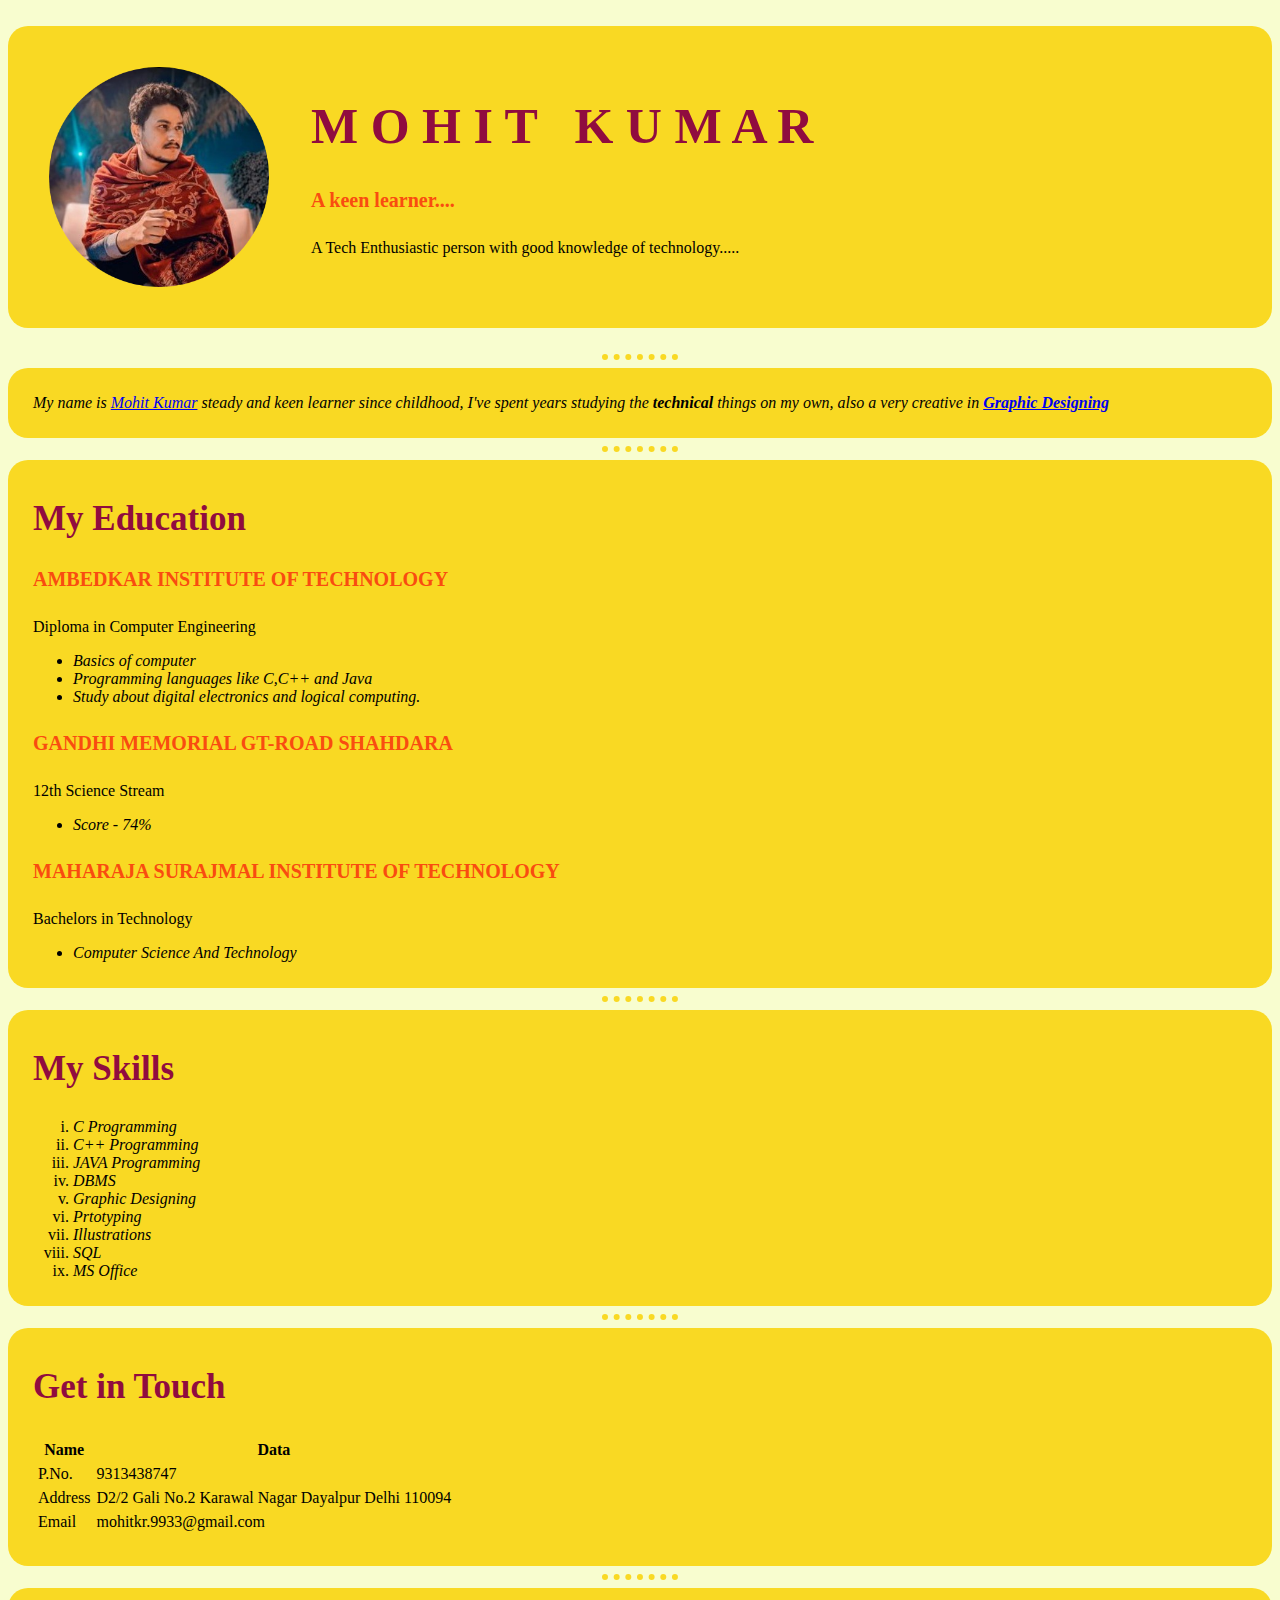
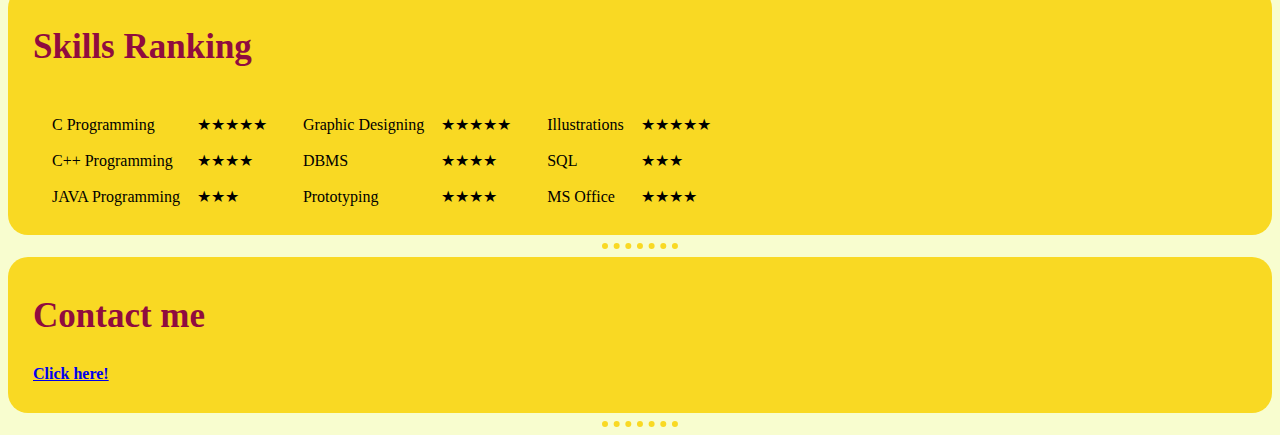
<file: index.html>
<html>
   <br>
   <head>
      <title>
         My Portfolio
      </title>
      <meta charset="utf-8">
      <meta name="viewport" content="width=device-width, initial-scale=1">
      <link rel="stylesheet" href="css/styles.css">
   </head>
      <body>
	  <div class="head1">
         <table cellspacing="40">
            <tr>
               <td>
                  <img src="avat.png" alt="avatar" style="width: 220; height: 220;">
               </td>
               <td>
                  <h1> M O H I T &nbsp; K U M A R</h1>
         <h4>
            A keen learner....
         </h4>
         <p>A Tech Enthusiastic person with good knowledge of technology.....</p>
               </td>
            </tr>
         </table>
		 </div>
      </body>
   <br>
   <hr>
   <div class="abt">
   <p>
      <em>
      My name is <a href="https://www.instagram.com/mkk.guru/">Mohit Kumar</a> steady and keen
      learner since childhood, I've spent years
      studying the <strong> technical </strong>things on my own,
      also a very creative in <strong><a href="https://t.me/wallsaurora">Graphic Designing</a> </strong>
      </em>
   </p>
   </div>
   <hr>
   <div class="bod1">
   <h2> My Education </h2>
   <p>
   <h4><strong>AMBEDKAR INSTITUTE OF
      TECHNOLOGY</strong>
   </h4>
   Diploma in Computer
   Engineering <br>
   <em>
     <ul> <li> Basics of computer <br></li>
      <li> Programming languages like C,C++ and Java <br> </li>
      <li>Study about digital electronics and logical
         computing. 
      </li> </ul>
   </em>
   <h4><strong>GANDHI MEMORIAL GT-ROAD
      SHAHDARA</strong>
   </h4>
   12th Science Stream <br>
   <ul><li><em>Score - 74%</em></li> </ul>
   <h4><strong>MAHARAJA SURAJMAL INSTITUTE OF TECHNOLOGY</strong></h4>
   Bachelors in Technology
  <ul> <li><em>Computer Science And Technology</em></li> </ul>
   </p>
   </div>
   <hr>
	<div class="bod2">
   <h2>My Skills</h2>
   <p>
    <ol type="i">
    <li><em> C Programming</em></li>
    <li><em>C++ Programming</em></li>
    <li><em>JAVA Programming</em></li>
    <li><em>DBMS</em></l>
    <li><em>Graphic Designing</em></li>
    <li><em>Prtotyping</em></li>
    <li><em>Illustrations</em></li>
    <li><em>SQL</em></li>
    <li><em>MS Office</em></li>
</ol>
	</div>
   <hr>
   <div class="bod3">
   <h2>Get in Touch</h2>
   <table cellspacing="4" >
      <thead>
         <tr>
            <th>
               Name
            </th>
            <th>
               Data
            </th>
         </tr>
      </thead>
      <tr>
         <td>
            P.No.
         </td>
         <td>
            9313438747
         </td>
      </tr>
      <tr>
         <td>
            Address
         </td>
         <td>
            D2/2 Gali No.2 Karawal Nagar
            Dayalpur Delhi 110094
         </td>
      </tr>
      <tr>
         <td>
            Email
         </td>
         <td>
            mohitkr.9933@gmail.com
         </td>
      </tr>
   </table>
   </div>
   <hr>
   <div class="bod4">
   <h2>Skills Ranking</h2>
   <table>
      <tr>
         <td>
   <table cellspacing="15">
      <tr>
         <td>
            C Programming
         </td>
         <td>
            ★★★★★
         </td>
         <tr>
            <td>
               C++ Programming
            </td>
            <td>
               ★★★★
            </td>
         </tr>
         <tr>
            <td>
               JAVA Programming
            </td>
            <td>
               ★★★
            </td>
         </tr>
      </tr>
   </table>
</td>
<td>
   <table cellspacing="15">
      <tr>
         <td>
            Graphic Designing
         </td>
         <td>
            ★★★★★
         </td>
         <tr>
            <td>
               DBMS
            </td>
            <td>
               ★★★★
            </td>
         </tr>
         <tr>
            <td>
               Prototyping
            </td>
            <td>
               ★★★★
            </td>
         </tr>
      </tr>
   </table>
</td>
<td>
   <table cellspacing="15">
      <tr>
         <td>
            Illustrations
         </td>
         <td>
            ★★★★★
         </td>
         <tr>
            <td>
               SQL
            </td>
            <td>
               ★★★
            </td>
         </tr>
         <tr>
            <td>
               MS Office
            </td>
            <td>
               ★★★★
            </td>
         </tr>
      </tr>
   </table>
</td>
</tr>
</table>
</div>
<hr>
<div class="bod5">
<h2>Contact me</h2>
<a href="contact.html" target="_blank"><strong>Click here!</strong></a>
</div>
<hr>
</html>
</file>
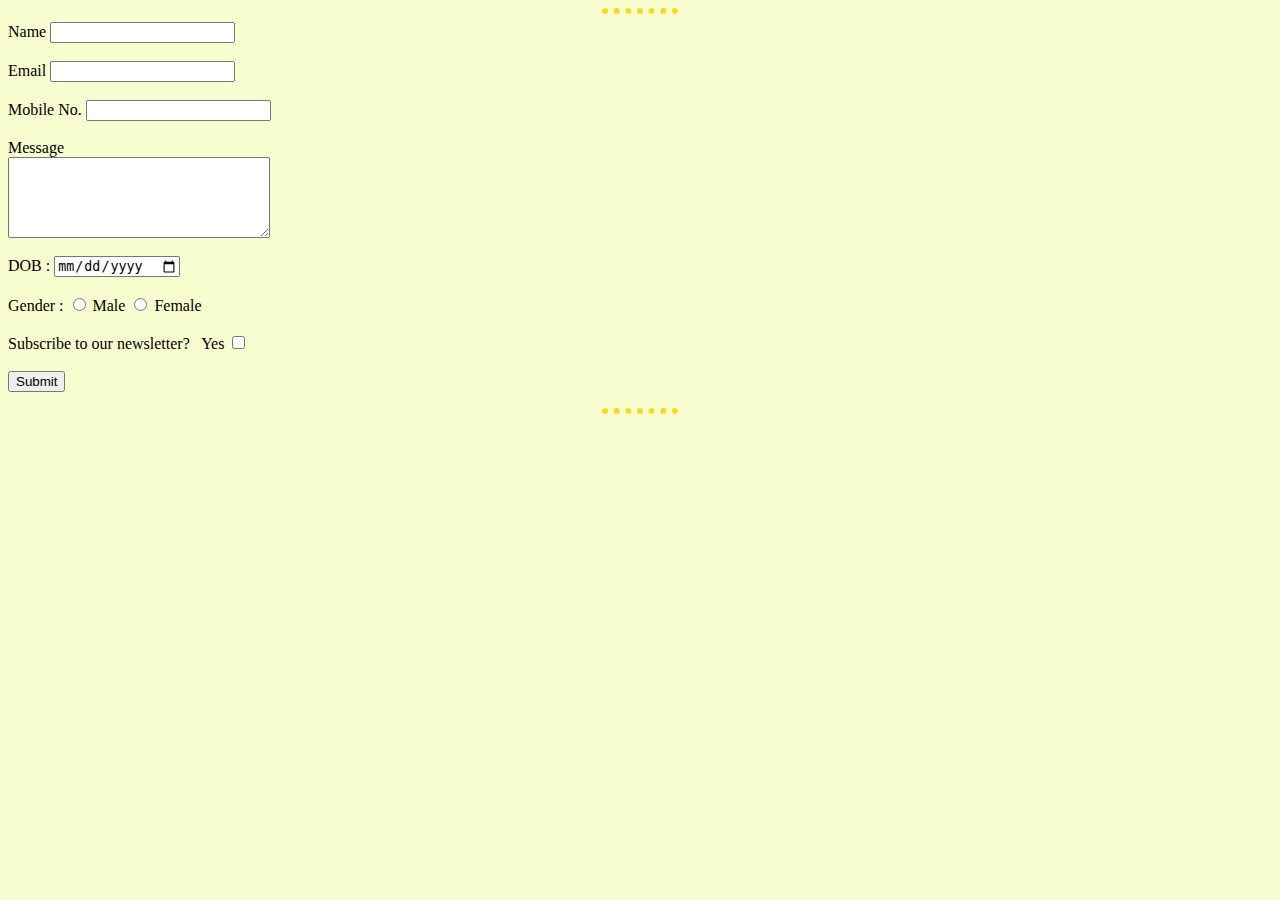
<file: contact.html>
<html>
    <head>
        <meta name="viewport" content="width=device-width, initial-scale=1">
        <title>
            Contact
        </title>
         <link rel="stylesheet" href="css/styles.css">
    </head>
    <body>
        <hr size="4">
        <form action="mailto:mohitkr9933@gmail.com">
            <label for="">Name</label>
            <input type="text"> <br><br>
            <label for="">Email</label>
            <input type="email"> <br><br>
            <label for="">Mobile No.</label>
            <input type="number"> <br><br>
            <label for="">Message</label> <br>
            <textarea name="" id="" cols="30" rows="5"></textarea><br><br>
            <label for="">
               DOB : 
               <input type="date" name="DOB"> 
            </label> <br><br>
            <label for="">Gender : </label>
            <label for="">
               <input type="radio" name="Gender">
               Male
            </label>
            <label for="">
               <input type="radio" name="Gender">
               Female
            </label> <br> <br>
            <label for="">Subscribe to our newsletter?</label> &nbsp;
            <label for="">
               Yes
               <input type="checkbox" name="subscribe">
            </label> <br> <br>
            <input type="submit">
         </form>
         <hr size="4">
    </body>
</html>
</file>
<file: css/styles.css>
hr
{
    border-style: dotted none none;
    border-color:#F9D923;
    border-width: 6;
    height: 0;
    width: 6%;
    
 }
 body
 {
    background-color: #F8FDCF;
 }
 h1
 {
    color: #900C3F;
    font-size: 50;
 }
 h2
 {
    color:#900C3F ;
    font-size: 35;
 }
 h4
 {
    color: #F94C10;
    font-size: 20;
 }
 .head1
 {
	 background-color: #F9D923;
	 border-radius: 20px;
 }
 .bod1
 {
	 background-color: #F9D923;
	 border-radius: 20px;
	 padding-top: 10px;
	 padding-bottom: 10px;
	 padding-right: 10px;
	 padding-left: 25px;
 }
 .bod2
 {
	 background-color: #F9D923;
	 border-radius: 20px;
	 padding-top: 10px;
	 padding-bottom: 10px;
	 padding-right: 10px;
	 padding-left: 25px;
 }
 .bod3
 {
	 background-color: #F9D923;
	 border-radius: 20px;
	 padding-top: 10px;
	 padding-bottom: 30px;
	 padding-right: 10px;
	 padding-left: 25px;
 }
 .bod4
 {
	 background-color: #F9D923;
	 border-radius: 20px;
	 padding-top: 10px;
	 padding-bottom: 10px;
	 padding-right: 10px;
	 padding-left: 25px;
 }
 .bod5
 {
	 background-color: #F9D923;
	 border-radius: 20px;
	 padding-top: 10px;
	 padding-bottom: 30px;
	 padding-right: 10px;
	 padding-left: 25px;
 }
 .abt
 {
	 background-color: #F9D923;
	 border-radius: 20px;
	 padding-top: 10px;
	 padding-bottom: 10px;
	 padding-right: 10px;
	 padding-left: 25px;
</file>
